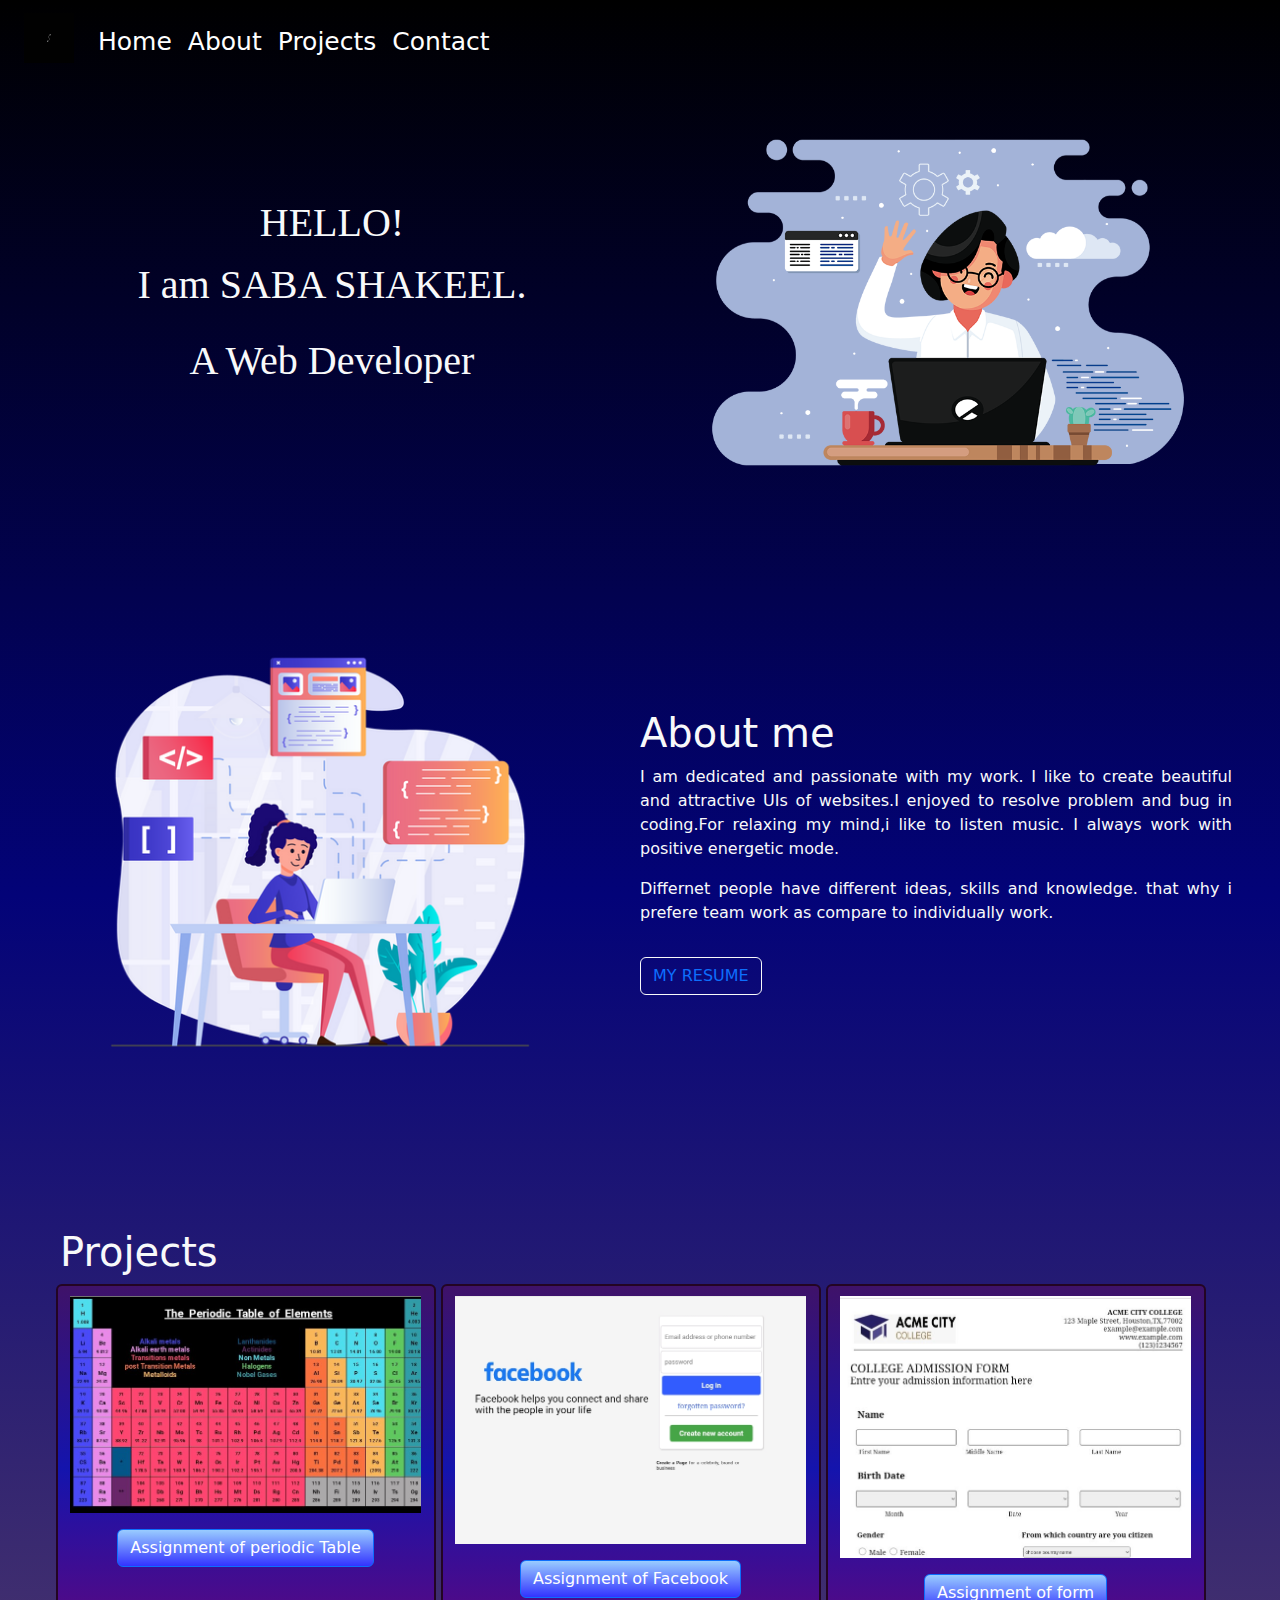
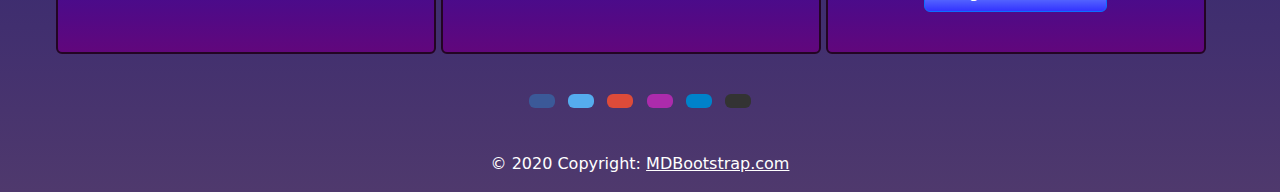
<file: index.html>
<!DOCTYPE html>
<html lang="en">
  <head>
    <meta charset="UTF-8" />
    <meta name="viewport" content="width=device-width, initial-scale=1.0" />
    <title>index</title>
    <link
      rel="stylesheet"
      href="https://cdn.jsdelivr.net/npm/bootstrap@5.3.1/dist/css/bootstrap.min.css"
    />
    <link rel="stylesheet" href="style.css" />
    <link
      rel="stylesheet"
      href="https://cdnjs.cloudflare.com/ajax/libs/font-awesome/6.4.2/css/all.min.css"
      integrity="sha512-z3gLpd7yknf1YoNbCzqRKc4qyor8gaKU1qmn+CShxbuBusANI9QpRohGBreCFkKxLhei6S9CQXFEbbKuqLg0DA=="
      crossorigin="anonymous"
      referrerpolicy="no-referrer"
    />
  </head>
  <body>
    <div class="container-fluid back">
      <nav class="navbar navbar-expand-lg bg-transparent">
        <div class="container-fluid">
          <a class="navbar-brand" href="#"
            ><img src="images/slogo2.gif" height="50px" width="50px"
          /></a>
          <button
            class="navbar-toggler"
            type="button"
            data-bs-toggle="collapse"
            data-bs-target="#navbarSupportedContent"
            aria-controls="navbarSupportedContent"
            aria-expanded="false"
            aria-label="Toggle navigation"
          >
            <span class="navbar-toggler-icon"></span>
          </button>
          <div class="collapse navbar-collapse" id="navbarSupportedContent">
            <ul class="navbar-nav me-auto mb-2 mb-lg-0">
              <li class="nav-item">
                <a
                  class="nav-link active textCl"
                  aria-current="page"
                  href="#homeid"
                  target="_blank"
                  >Home</a
                >
              </li>
              <li class="nav-item">
                <a
                  class="nav-link active textCl"
                  aria-current="page"
                  href="#aboutmeid"
                  target="_blank"
                  >About</a
                >
              </li>
              <li class="nav-item">
                <a
                  class="nav-link active textCl"
                  aria-current="page"
                  href="#projectsid"
                  target="_blank"
                  >Projects</a
                >
              </li>
              <li class="nav-item">
                <a
                  class="nav-link active textCl"
                  aria-current="page"
                  href="contact-us.html"
                  target="_blank"
                  >Contact</a
                >
              </li>
            </ul>
          </div>
        </div>
      </nav>
      <div class="container-fluid row child1" id="homeid">
        <div class="col-xxl-6 col-xl-6 col-lg-6 col-md-5 col-sm-12 col-12 pic">
          <img
            src="images/Hire-Full-Stack-Developer-from-us.png"
            width="80%"
            height="100%"
          />
        </div>
        <div
          class="col-xxl-6 col-xl-6 col-lg-6 col-md-7 col-sm-12 col-12 child1text"
        >
          <h1 class="text-light fntSize">HELLO!</h1>
          <p class="text-light fntSize">I am SABA SHAKEEL.</p>
          <p class="text-light fntSize mt-0 pt-0">A Web Developer</p>
        </div>
      </div>

      <div class="container-fluid row aboutMe" id="aboutmeid">
        <div
          class="picTwo py-3 mt-5 col-xxl-6 col-xl-6 col-lg-6 col-md-6 col-sm-12 col-12"
        >
          <img
            src="images/female-developer-working-on-a-project-4217498-3518346.png"
            height="100%"
            width="100%"
            alt=""
          />
        </div>
        <div
          class="txtTwo py-5 mt-5 col-xxl-6 col-xl-6 col-lg-6 col-md-6 col-sm-12 col-12"
        >
          <h1 class="text-light">About me</h1>
          <p class="text-light">
            I am dedicated and passionate with my work. I like to create
            beautiful and attractive UIs of websites.I enjoyed to resolve
            problem and bug in coding.For relaxing my mind,i like to listen
            music. I always work with positive energetic mode.
          </p>
          <p class="text-light">
            Differnet people have different ideas, skills and knowledge. that
            why i prefere team work as compare to individually work.
          </p>
          <button type="button" class="btn btn-outline-light mt-3">
            <a style="text-decoration: none" href="resume.html" target="_blank"
              >MY RESUME
            </a>
          </button>
        </div>
      </div>
      <div class="container-fluid row projects mt-5 pt-5" id="projectsid">
        <h1 class="text-light ps-5">Projects</h1>
        <div class="card col-xxl-4 col-xl-4 col-lg-4  col-md-4 col-sm-12 col-12 crd">
          <div>
            <img
              src="images/periodictable.jpg"
              height="100%"
              width="100%"
              title=""
            />
          </div>
          <div class="card-body">
            <a
              href="https://tableofperiodic0991.surge.sh/"
              target="_blank"
              class="btn btn-primary btcolor"
              >Assignment of periodic Table</a
            >
          </div>
        </div>
        <div class="card col-xxl-4 col-xl-4 col-lg-4  col-md-4 col-sm-12 col-12 crd">
          <div>
            <img
              src="images/facebook.jpg"
              height="100%"
              width="100%"
              title=""
            />
          </div>
          <div class="card-body">
            <a
              href="http://facebook-slope.surge.sh/"
              target="_blank"
              class="btn btn-primary btcolor"
              >Assignment of Facebook</a
            >
          </div>
        </div>
        <div class="card col-xxl-4 col-xl-4 col-lg-4  col-md-4 col-sm-12 col-12 crd">
          <div>
            <img
              src="images/acmeform3.jpg"
              height="100%"
              width="100%"
              title=""
            />
          </div>
          <div class="card-body">
            <a
              href="https://admissionform0991.surge.sh/"
              target="_blank"
              class="btn btn-primary btcolor"
              >Assignment of form</a
            >
          </div>
        </div>
      </div>
      <footer class="text-center text-white">
        <!-- Grid container -->
        <div class="container p-4 pb-0">
          <!-- Section: Social media -->
          <section class="mb-4">
            <!-- Facebook -->
            <a
              class="btn text-white btn-floating m-1"
              style="background-color: #3b5998"
              href="#!"
              role="button"
              ><i class="fab fa-facebook-f"></i
            ></a>

            <!-- Twitter -->
            <a
              class="btn text-white btn-floating m-1"
              style="background-color: #55acee"
              href="#!"
              role="button"
              ><i class="fab fa-twitter"></i
            ></a>

            <!-- Google -->
            <a
              class="btn text-white btn-floating m-1"
              style="background-color: #dd4b39"
              href="#!"
              role="button"
              ><i class="fab fa-google"></i
            ></a>

            <!-- Instagram -->
            <a
              class="btn text-white btn-floating m-1"
              style="background-color: #ac2bac"
              href="#!"
              role="button"
              ><i class="fab fa-instagram"></i
            ></a>

            <!-- Linkedin -->
            <a
              class="btn text-white btn-floating m-1"
              style="background-color: #0082ca"
              href="#!"
              role="button"
              ><i class="fab fa-linkedin-in"></i
            ></a>
            <!-- Github -->
            <a
              class="btn text-white btn-floating m-1"
              style="background-color: #333333"
              href="#!"
              role="button"
              ><i class="fab fa-github"></i
            ></a>
          </section>
          <!-- Section: Social media -->
        </div>
        <!-- Grid container -->

        <!-- Copyright -->
        <div class="text-center p-3">
          © 2020 Copyright:
          <a class="text-white" href="https://mdbootstrap.com/"
            >MDBootstrap.com</a
          >
        </div>
        <!-- Copyright -->
      </footer>
    </div>

    <script src="https://cdn.jsdelivr.net/npm/bootstrap@5.3.1/dist/js/bootstrap.bundle.min.js"></script>
  </body>
</html>
</file>
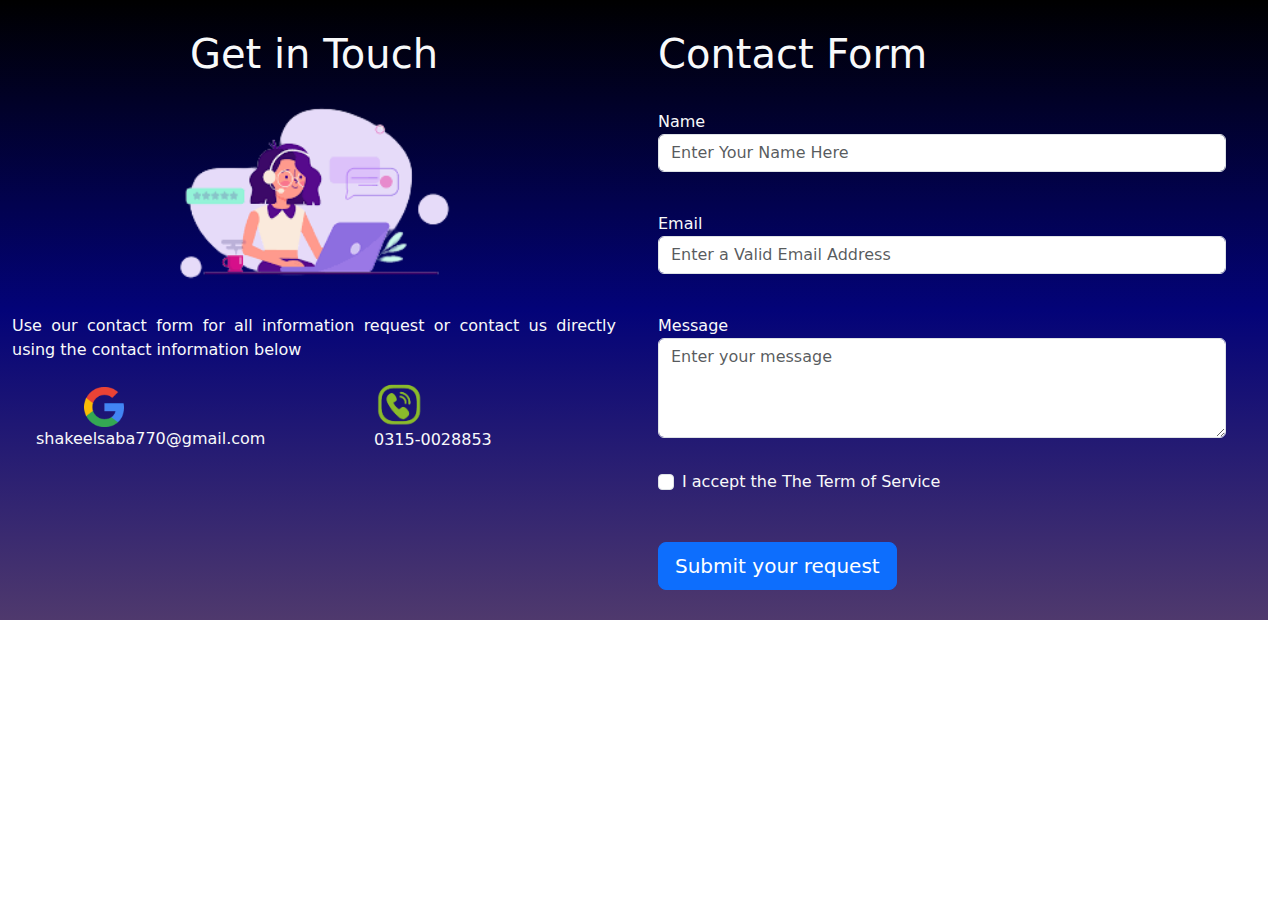
<file: contact-us.html>
<!DOCTYPE html>
<html lang="en">
  <head>
    <meta charset="UTF-8" />
    <meta name="viewport" content="width=device-width, initial-scale=1.0" />
    <title>Document</title>
    <link
      rel="stylesheet"
      href="https://cdn.jsdelivr.net/npm/bootstrap@5.3.1/dist/css/bootstrap.min.css"
    />
    <link rel="stylesheet" href="style3.css" />
  </head>
  <body>
         <div class="container-fluid row main">
         <div class=" col-xxl-6 col-xl-6 col-lg-6  col-md-6 col-sm-12 col-12 image">
          <h1 CLASS="text-light">Get in Touch</h1>
          <img src="images/contactpic-removebg-preview.png"  height="40%%" width="60%">
          <p class="text-light text">Use our contact form for all information request or contact us directly using the contact information below</p>
          <div class=" container-fluid row one">
          <div class=" col-lg-6 col-md-6  col-sm-12 col-12"><img src="images/gmail-removebg-preview.png"  width="40px" height="40px" class=" mt-2 ms-5"> <p class="text-light">shakeelsaba770@gmail.com</p></div>
          <div class="col-lg-6 col-md-6 col-sm-12 col-12"><img src="images/download-removebg-preview.png"  width="50px" height="50px" class=" ms-5"><p class="text-light ps-5">0315-0028853</p></div>
          </div>
          </div>
          <div class=" col-xxl-6 col-xl-6 col-lg-6 col-md-6 col-sm-12 col-12 contactform">
          <h1 class="text-light pb-4" >Contact Form</h1>
          <form action="">
          <label for="" class="text-light"> Name</label>
          <div class="input-group mb-3 pb-4">
          <input type="text" class="form-control" placeholder="Enter Your Name Here" aria-label="Username" aria-describedby="basic-addon1" id="username" name="username" required>
          </div>
          <label for="" class="text-light">Email  </label>
          <div class="input-group mb-3 pb-4">
          <input type="email" class="form-control" placeholder="Enter a Valid Email Address" aria-label="Username" aria-describedby="basic-addon1 "id="username" name="username" required>
          </div>
          <label for="" class="text-light">Message </label>
          <div class="pb-4"><textarea class="form-control" placeholder="Enter your message" id="floatingTextarea2" style="height: 100px"id="username" name="username" required></textarea>
          </div>
          <div class="form-check mt-2 pb-4">
          <input class="form-check-input" type="checkbox" value="" id="invalidCheck" required>
          <label class="form-check-label text-light" for="invalidCheck"> I accept the The Term of Service</label>
          <div class="invalid-feedback"> You must agree before submitting.
          </div>
          </div>
          <div class="mt-2">
          <button class="btn btn-primary w-3 mt-3 btn-lg" type="submit">Submit your request</button>
          </div>
         </form>
         </form>
        </div>
        </div>

    <script src="https://cdn.jsdelivr.net/npm/bootstrap@5.3.1/dist/js/bootstrap.bundle.min.js"></script>
  </body>
</html>
</file>
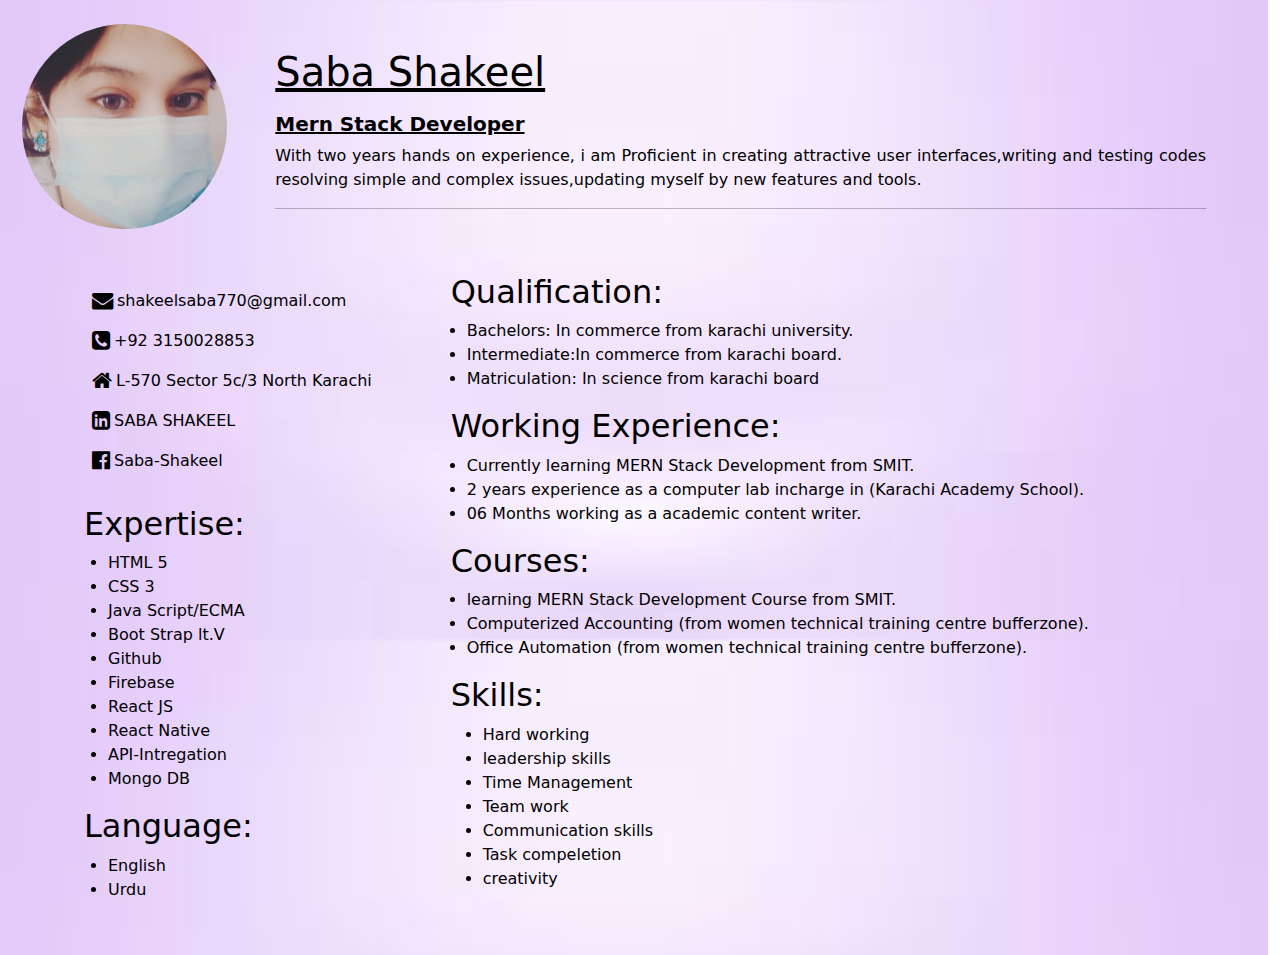
<file: resume.html>
<!DOCTYPE html>
<html lang="en">
  <head>
    <meta charset="UTF-8" />
    <meta name="viewport" content="width=device-width, initial-scale=1.0" />
    <title>resume</title>
    <link
      rel="stylesheet"
      href="https://cdn.jsdelivr.net/npm/bootstrap@5.3.1/dist/css/bootstrap.min.css"
    />
    <link rel="stylesheet" href="style2.css" />
    <!-- <link rel="stylesheet" href="path/to/font-awesome/css/font-awesome.min.css"> -->
    <link
      rel="stylesheet"
      href="https://cdnjs.cloudflare.com/ajax/libs/font-awesome/4.7.0/css/font-awesome.min.css"
    />
  </head>
  <body>
    <div class="container-fluid row resume">
      <div class="container resume1 d-flex ms-4 me-1">
        <div
          class="col-xxl-2 col-xl-2 col-lg-2 col-md-2 col-sm-3 d-none d-sm-block pt-4"
        >
          <img
            src="images/my picture.jpg"
            height="auto"
            width="100%"
            style="border-radius: 100%"
            alt=""
          />
        </div>
        <div
          class="text-light col-xxl-10 col-xl-10 col-lg-10 col-md-9 col-sm-9 textcolor p-5 resume2"
        >
          <h1 class="text-decoration-underline fw-fole fs-1">Saba Shakeel</h1>
          <h2 class="text-decoration-underline fw-bold fs-5 pt-2">
            Mern Stack Developer
          </h2>

          <p class="summary">
            With two years hands on experience, i am Proficient in creating
            attractive user interfaces,writing and testing codes resolving
            simple and complex issues,updating myself by new features and tools.
          </p>
          <hr />
        </div>
      </div>
      <div class="container-fluid cvpart1 row">
        <div
          class="cvpart2 col-xxl-4 col-xl-4 col-lg-4 col-md-5 col-sm-12 col-12 textcolor text-light ps-5"
        >
          <ul style="list-style: none">
            <li class="pt-3" style="flex-direction: row; display: flex">
              <i class="fa fa-envelope fa-lg pt-1" aria-hidden="true"></i>
              <p class="ps-1 fs-6">shakeelsaba770@gmail.com</p>
            </li>
            <li style="flex-direction: row; display: flex">
              <i class="fa fa-phone-square fa-lg pt-1" aria-hidden="true"></i>
              <p class="ps-1 fs-6">+92 3150028853</p>
            </li>
            <li style="flex-direction: row; display: flex">
              <i class="fa fa-home fa-lg pt-1" aria-hidden="true"></i>
              <p class="ps-1 fs-6">L-570 Sector 5c/3 North Karachi</p>
            </li>
            <li style="flex-direction: row; display: flex">
              <i
                class="fa fa-linkedin-square fa-lg pt-1"
                aria-hidden="true"
              ></i>
              <p class="ps-1 fs-6">SABA SHAKEEL</p>
            </li>
            <li style="flex-direction: row; display: flex">
              <i
                class="fa fa-facebook-official fa-lg pt-1"
                aria-hidden="true"
              ></i>
              <p class="ps-1 fs-6">Saba-Shakeel</p>
            </li>
          </ul>
          <h2 class="ps-4">Expertise:</h2>
          <ul class="ps-5">
            <li>HTML 5</li>
            <li>CSS 3</li>
            <li>Java Script/ECMA</li>
            <li>Boot Strap lt.V</li>
            <li>Github</li>
            <li>Firebase</li>
            <li>React JS</li>
            <li>React Native</li>
            <li>API-Intregation</li>
            <li>Mongo DB</li>
          </ul>
          <h2 class="ps-4">Language:</h2>
          <ul class="ps-5">
            <li>English</li>
            <li>Urdu</li>
          </ul>
        </div>
        <div
          class="cvpart3 col-xxl-8 col-xl-8 col-lg-8 col-md-7 col-sm-12 col-12 textcolor text-light mb-5"
        >
          <h2 class="ps-3">Qualification:</h2>
          <ul clas="ps-5">
            <li>Bachelors: In commerce from karachi university.</li>
            <li>Intermediate:In commerce from karachi board.</li>
            <li>Matriculation: In science from karachi board</li>
          </ul>
          <h2 class="ps-3">Working Experience:</h2>
          <ul clas="ps-5">
            <li>Currently learning MERN Stack Development from SMIT.</li>
            <li>
              2 years experience as a computer lab incharge in (Karachi Academy
              School).
            </li>
            <li>06 Months working as a academic content writer.</li>
          </ul>
          <h2 class="ps-3">Courses:</h2>
          <ul clas="ps-5">
            <li>learning MERN Stack Development Course from SMIT.</li>
            <li>
              Computerized Accounting (from women technical training centre
              bufferzone).
            </li>
            <li>
              Office Automation (from women technical training centre
              bufferzone).
            </li>
          </ul>
          <h2 class="ps-3">Skills:</h2>
          <ul class="ps-5">
            <li>Hard working</li>
            <li>leadership skills</li>
            <li>Time Management</li>
            <li>Team work</li>
            <li>Communication skills</li>
            <li>Task compeletion</li>
            <li>creativity</li>
          </ul>
        </div>
      </div>
    </div>

    <script src="https://cdn.jsdelivr.net/npm/bootstrap@5.3.1/dist/js/bootstrap.bundle.min.js"></script>
  </body>
</html>
</file>
<file: style.css>
.back {
  /* border: 2px solid green; */
  background-repeat: no-repeat;
  background-size: 100%;
  /* background-color: black; */
  /* background-image:url(images/contactpic-removebg-preview.png) ; */
  background-image: linear-gradient(black, rgb(3, 3, 120), rgb(79, 57, 109));
  height: 100%;
  justify-content: center;
  align-items: center;
}
.main {
  border: 2px solid orange;
  display: flex;
  flex-direction: column;
  justify-content: space-evenly;
}
.nav {
  background-color: none !important;
  border: 2px solid white;
  width: 100%;
  height: 70px;
}
.textCl {
  color: white !important;
  font-size: 25px;
}
.child1 {
  /* border: 2px solid orange; */
  margin: auto;
  display: flex;
  flex-direction: row-reverse;
  height: "100%";
  margin-top: 5%;
}
.pic {
  /* border: 2px solid purple; */
  display: flex;
  flex-direction: row;
  justify-content: center;
}
.child1text {
  /* border: 2px solid green; */
  display: flex;
  flex-direction: column;
  justify-content: center;
  text-align: center;
  font-family: Georgia, "Times New Roman", Times, serif;
}
.fntSize {
  font-size: 40px !important;
}
.footer {
  border: 2px solid blue;
  display: flex;
  flex-direction: row;
  justify-content: center;
}
.navbar-toggler {
  background-color: white !important;
}
.navbar-collapse {
  display: flex;
  flex-direction: row;
  justify-content: center !important;
  align-self: flex-end;
  text-align: right;
}
.aboutMe {
  /* border:2px solid white; */
  margin-top: 100px !important;
  display: flex;
  flex-direction: row;
  justify-content: center;
  align-items: center;
}
.picTwo {
  /* border: 2px solid yellowgreen; */
  display: flex;
  flex-direction: row;
  justify-content: center;
  align-items: flex-start;
}
.txtTwo {
  /* border: 2px solid yellowgreen; */
  text-align: justify;
  display: flex;
  flex-direction: column;
  justify-content: flex-start;
  align-items: flex-start;
}
.projects {
  margin-top: 90px !important;
  display: flex;
  justify-content: center;
}
.crd {
  width: 380px;
  margin-left: 5px;
  padding-top: 10px;
  margin-bottom: 10px;
  background-image: linear-gradient(
    rgb(63, 18, 105),
    rgb(20, 20, 173),
    rgb(97, 7, 124)
  );
  display: flex;
  flex-direction: column;
  justify-content: center;
  align-items: center;
  height: 370px;
  border: 2px solid rgb(35, 5, 35);
  transition: 2s;
}
.crd:hover {
  transform: scale(1.2);
  transition: 2s;
  z-index: 1;
  box-shadow: 0px, 0px, 15px, white !important;
}
.btcolor {
  background: linear-gradient(to top, #3333ff 0%, #99ccff 100%);
}
.btcolor:hover {
  background: linear-gradient(to bottom, #00a0cc 0%, #3a2a6d 100%);
  transition: linear;
}
</file>
<file: style3.css>
.main {
  background-image: linear-gradient(black, rgb(3, 3, 120), rgb(79, 57, 109));
  background-repeat: no-repeat;
  background-size: 100%;
  height: 100%;
  width: 100%;
  /* justify-content: center; */
  /* align-items: center; */
}
.image {
  /* border: 2px solid orange; */
  display: flex;
  flex-direction: column;
  /* justify-content: center; */
  align-items: center;
  /* height: 700px; */
  padding-top: 30px;
  padding-bottom: 20px;
}
.contactform {
  /* border: 2px solid white; */
  padding: 30px !important;
  display: flex;
  flex-direction: column;
  /* justify-content: center; */
  /* align-items: center; */
}
.text{
  text-align: justify;
}
.one {
  /* border: 2px solid green; */
  display: flex;
  flex-direction: row;
  justify-content: center;
  align-items: center;
}
</file>
<file: style2.css>
.resume {
  background-size: 100%;
  background-image: url(images/resumebg.jpg);
  height: 100%;
  justify-content: center;
  align-items: center;
}
.resume1 {
  display: flex;
  flex-direction: row;
}
.imageDiv {
  width: 60px;
  height: 60px;
  border-radius: 50%;
}
.summary {
  text-decoration: none !important;
  text-align: justify;
}
.textcolor {
  color: black !important;
}
</file>
